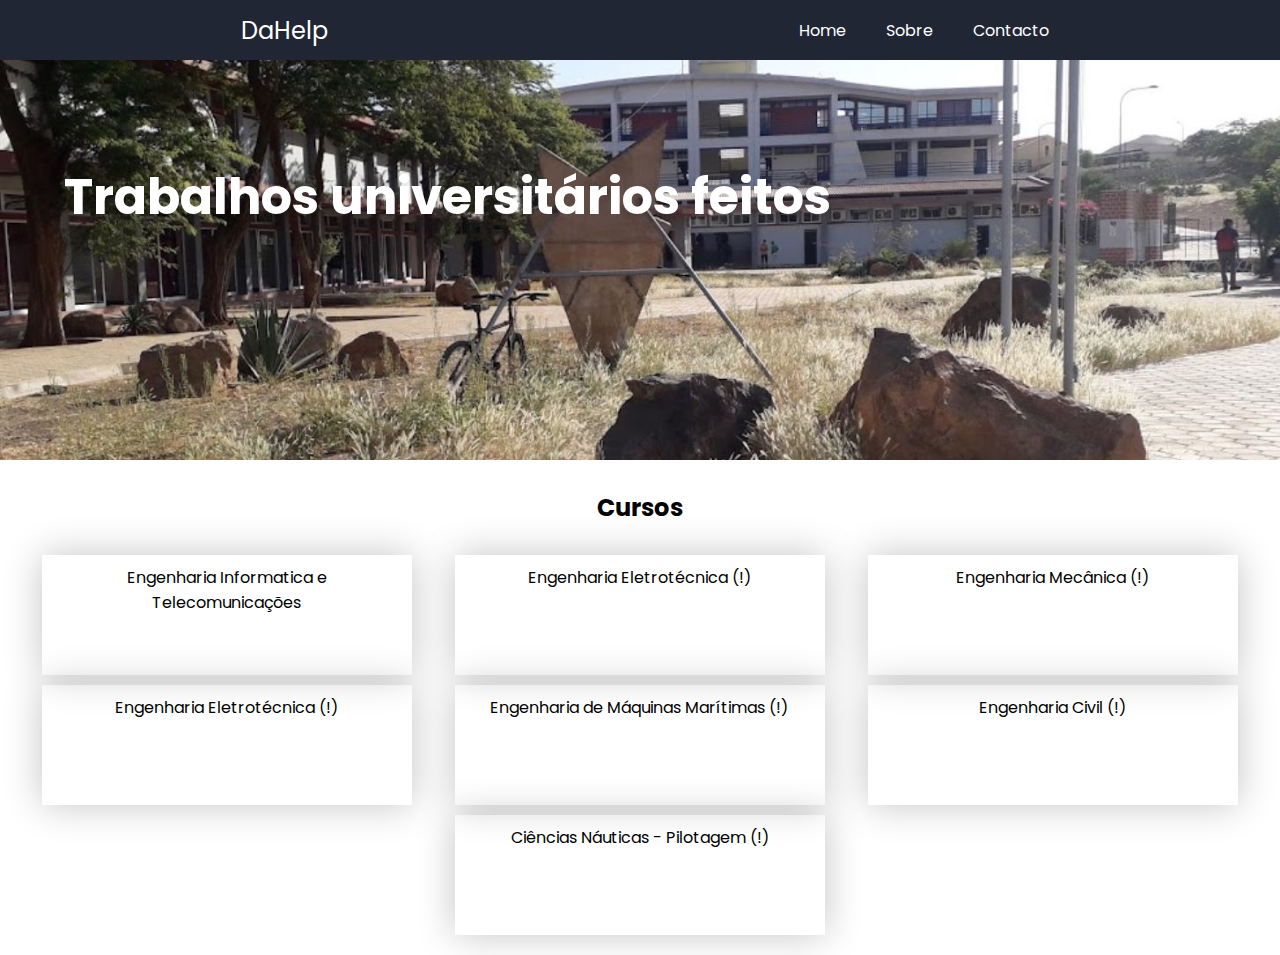
<file: index.html>
<!DOCTYPE html>
<html lang="Pt-pt">

<head>
    <meta charset="UTF-8">
    <meta http-equiv="X-UA-Compatible" content="IE=edge">
    <meta name="viewport" content="width=device-width, initial-scale=1.0">
    <link href="style.css" rel="stylesheet" />
    <title>DaHelp</title>
</head>

<body>
    <script src="app.js" defer></script>
    <nav>
        <div class="logo"><a href="./index.html">DaHelp</a></div>
        <ul class="menu">
            <li><a href="./index.html">Home</a></li>
            <li><a href="./sobreAplataforma/sobre.html">Sobre</a></li>
            <li><a href="./contacto/contacto.html">Contacto</a></li>
        </ul>
        <div class="burger">
            <div class="bar"></div>
            <div class="bar"></div>
            <div class="bar"></div>
        </div>
    </nav>

    <section class="intro">
        <h1>Trabalhos universitários feitos</h1>

    </section>


    <h2>Cursos</h2>
    <section class="cursos">
        
        <div class="curso">
            <a class="changecolor" href="./cursos/EngenhariaInformaticaeTele/index.html">
                                      
                <p class="cursoTitle">Engenharia Informatica e Telecomunicações</p>
            </a>
        </div>

        <div class="curso">
            <a class="changecolor" href="#">
                <p class="cursoTitle">Engenharia Eletrotécnica (!)</p>
            </a>
        </div>

        <div class="curso">
            <a class="changecolor" href="#">
                <p class="cursoTitle">Engenharia Mecânica (!)</p>
            </a>
        </div>

        <div class="curso">
            <a class="changecolor" href="#">
                <p class="cursoTitle">Engenharia Eletrotécnica (!)</p>
            </a>
        </div>

        <div class="curso">
            <a class="changecolor" href="#">
                <p class="cursoTitle">Engenharia de Máquinas Marítimas (!)</p>
            </a>
        </div>

        <div class="curso">
            <a class="changecolor" href="#">
                <p class="cursoTitle">Engenharia Civil (!)</p>
            </a>
        </div>

        <div class="curso">
            <a class="changecolor" href="#">
                <p class="cursoTitle">Ciências Náuticas - Pilotagem (!)</p>
            </a>
        </div>

    </section>

</body>

</html>
</file>
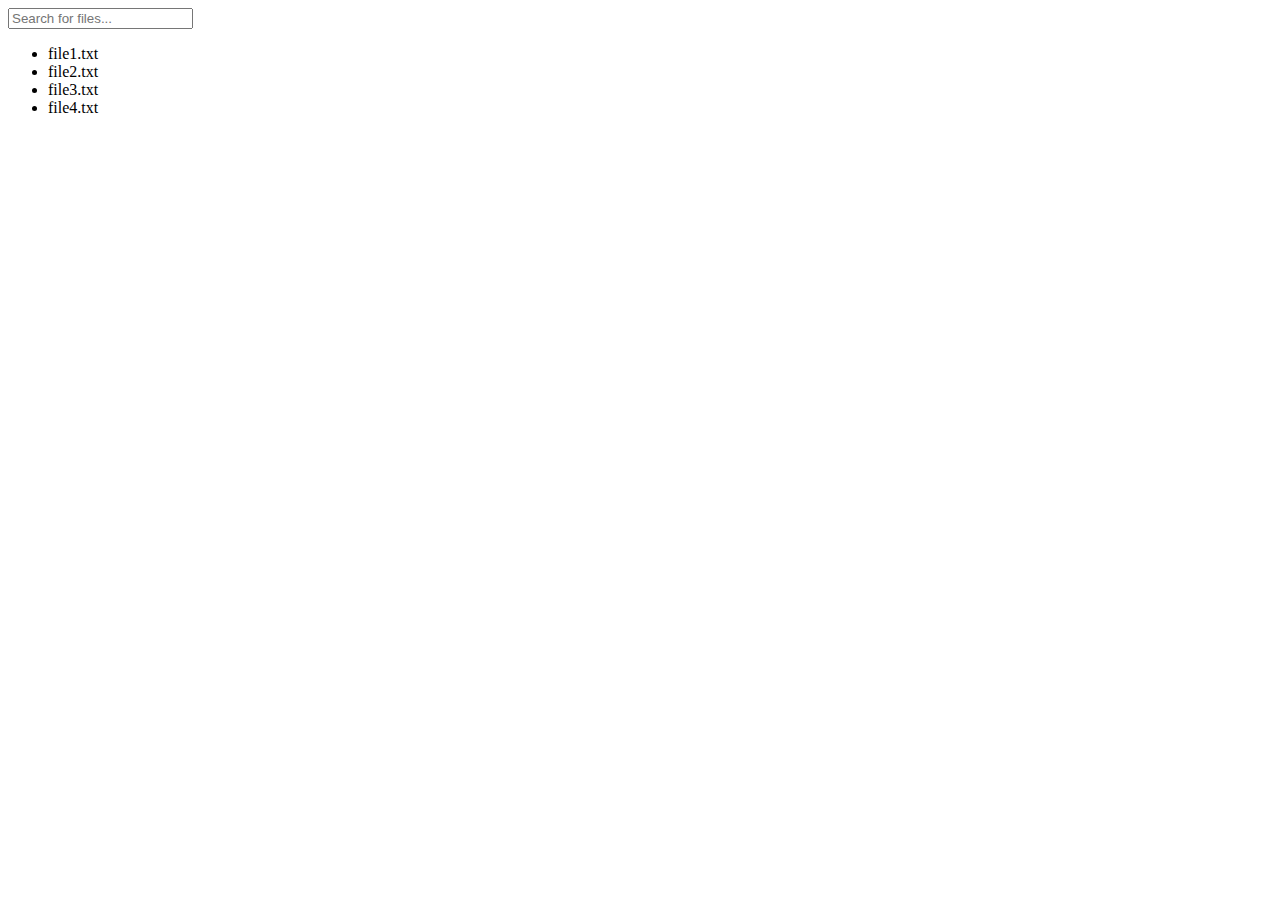
<file: testeFiles/index.html>
<!DOCTYPE html>
<html>
<head>
	<title>File Search</title>
</head>
<body>
    <script src="./app.js" defer></script>
	<input type="search" id="search-bar" placeholder="Search for files...">
	<ul id="file-list">
		<li>file1.txt</li>
		<li>file2.txt</li>
		<li>file3.txt</li>
		<li>file4.txt</li>
	</ul>
</body>
</html>
</file>
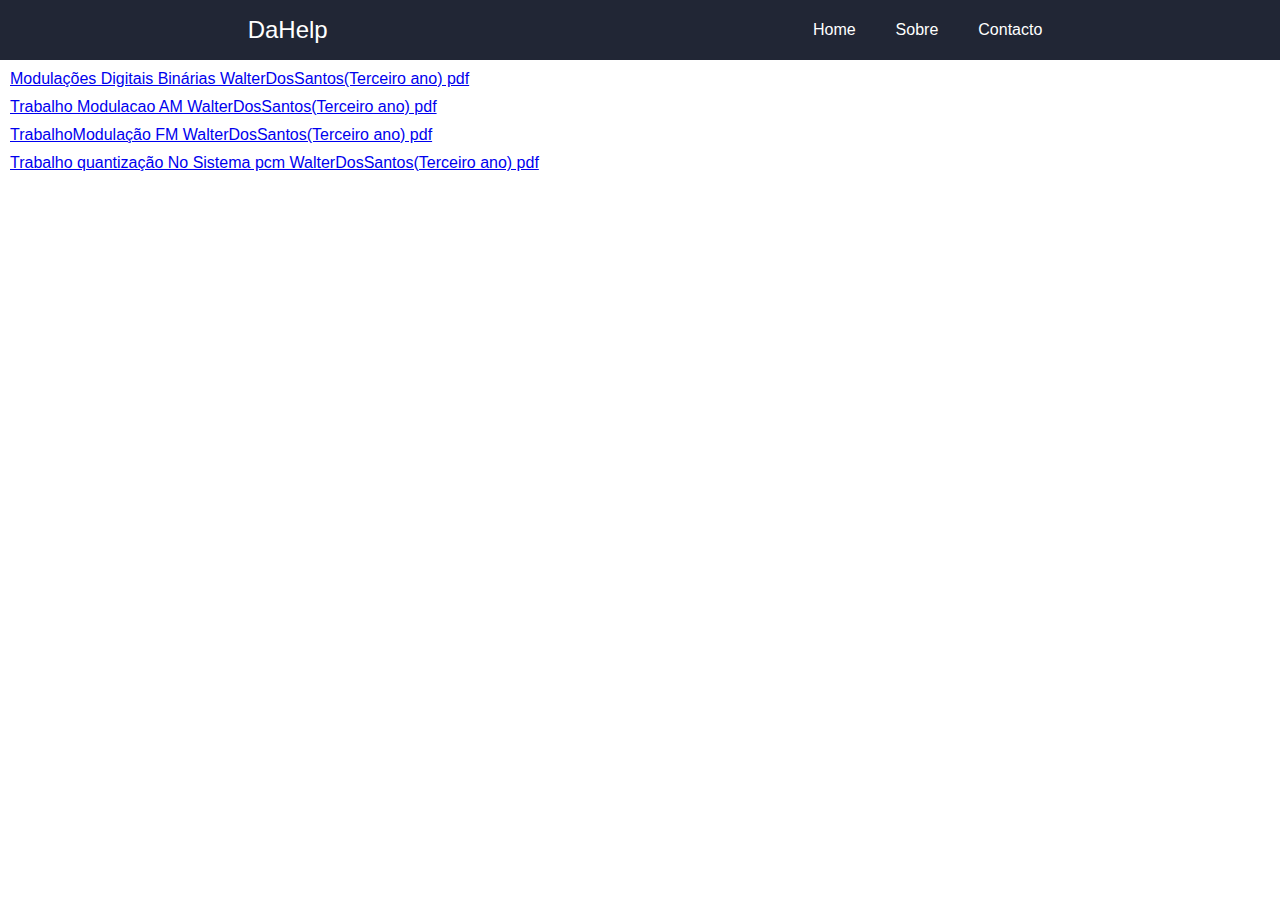
<file: cursos/EngenhariaInformaticaeTele/index.html>
<!DOCTYPE html>
<html lang="Pt-pt">

<head>
    <meta charset="UTF-8">
    <meta http-equiv="X-UA-Compatible" content="IE=edge">
    <meta name="viewport" content="width=device-width, initial-scale=1.0">
    <link href="style.css" rel="stylesheet" />
    <title>DaHelp</title>
</head>

<body>
    <script src="./../../app.js" defer></script>
    <nav>
        <div class="logo"><a href="./../../index.html">DaHelp</a></div>
        <ul class="menu">
            <li><a href="./../../index.html">Home</a></li>
            <li><a href="./../../sobreAplataforma/sobre.html">Sobre</a></li>
            <li><a href="./../../contacto/contacto.html">Contacto</a></li>
        </ul>
        <div class="burger">
            <div class="bar"></div>
            <div class="bar"></div>
            <div class="bar"></div>
        </div>
    </nav>

    <section class="content">
        <p><a href="./ModulaçõesDigitaisBinárias_WalterDosSantos.pdf" target="_blank">Modulações Digitais Binárias WalterDosSantos(Terceiro ano) pdf</a></p>
        <p><a href="./trabalhoModulacaoAM_WalterDosSantos.pdf" target="_blank">Trabalho Modulacao AM WalterDosSantos(Terceiro ano) pdf</a></p>
       <p><a href="./trabalhoModulaçãoFM_WalterdosSantos.pdf" target="_blank">TrabalhoModulação FM WalterDosSantos(Terceiro ano) pdf</a></p>
        <p><a href="./trabalhoquantizaçãoNoSistemapcm_WalterDosSantos.pdf" target="_blank">Trabalho quantização No Sistema pcm WalterDosSantos(Terceiro ano) pdf</a></p>
    </section>


</body>

</html>
</file>
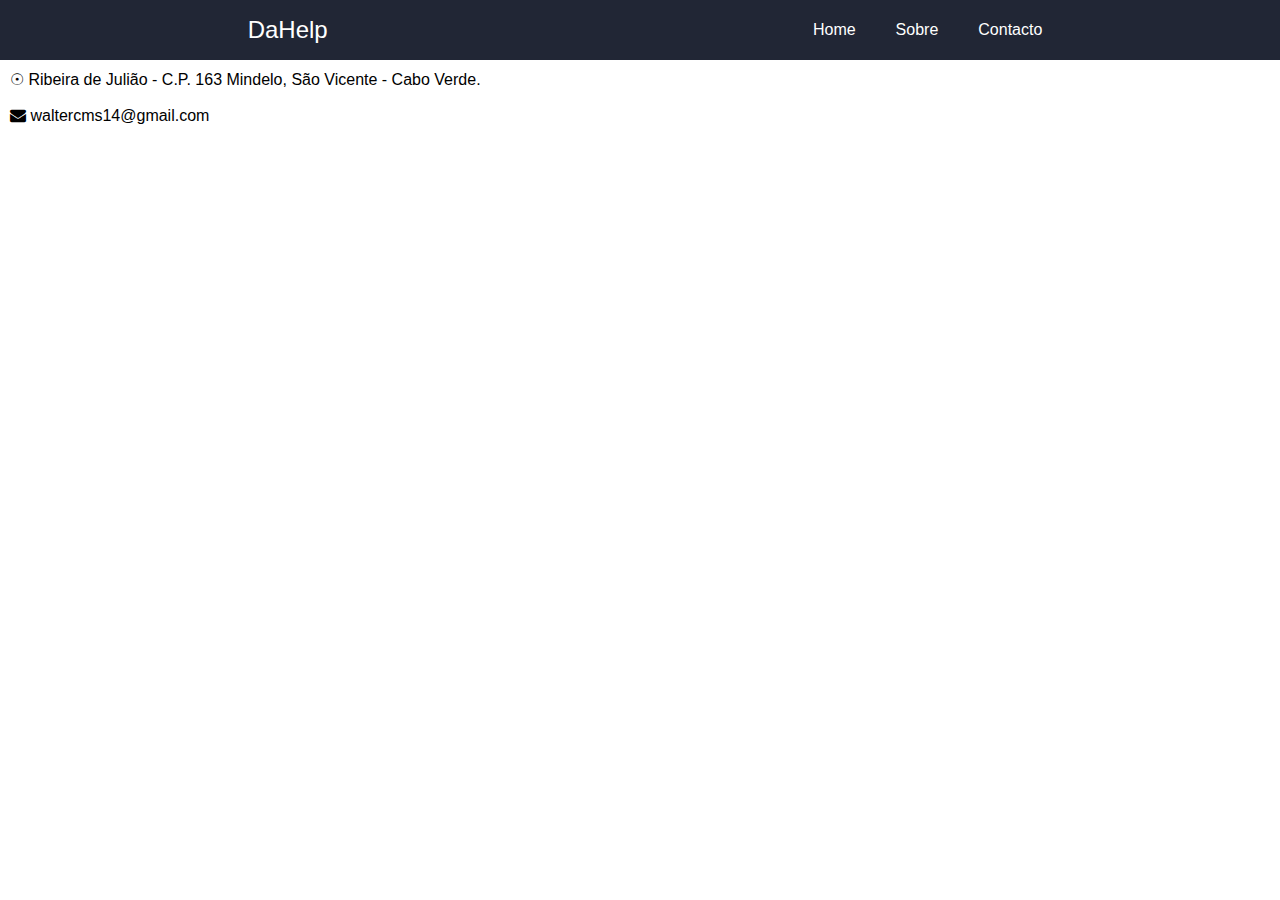
<file: contacto/contacto.html>
<!DOCTYPE html>
<html lang="Pt-pt">

<head>
    <meta charset="UTF-8">
    <meta http-equiv="X-UA-Compatible" content="IE=edge">
    <meta name="viewport" content="width=device-width, initial-scale=1.0">
    <link href="style.css" rel="stylesheet" />
    <link rel="stylesheet" href="https://cdnjs.cloudflare.com/ajax/libs/font-awesome/4.7.0/css/font-awesome.min.css">
    <title>DaHelp</title>
</head>

<body>
    <script src="./../app.js" defer></script>
    <nav>
        <div class="logo"><a href="./../index.html">DaHelp</a></div>
        <ul class="menu">
            <li><a href="./../index.html">Home</a></li>
            <li><a href="./../sobreAplataforma/sobre.html">Sobre</a></li>
            <li><a href="./contacto.html">Contacto</a></li>
        </ul>
        <div class="burger">
            <div class="bar"></div>
            <div class="bar"></div>
            <div class="bar"></div>
        </div>
    </nav>


    <section class="content">
        <p> ☉   Ribeira de Julião - C.P. 163 Mindelo,  São Vicente - Cabo Verde.</p>
    </br>
        <p><i class="fa fa-envelope"></i> waltercms14@gmail.com</p>
   
    </section>


</body>

</html>
</file>
<file: style.css>
@import url('https://fonts.googleapis.com/css?family=Poppins:400,500,700');

*{
    margin:0;
    padding: 0;
    font-family: 'Poppins', sans-serif;
}


body{
    overflow-x:hidden ;
}

nav {
    background-color: #212635;
    color: #fff;
    display: flex;
    justify-content: space-around;
    align-items: center;
    height: 60px;
    position: fixed;
    top: 0;
    left: 0;
    right: 0;
    z-index: 999;
  }
  
  .logo {
    font-size: 24px;
    padding: 10px;
  }
  
  .menu {
    display: flex;
    list-style: none;
    margin: 0;
    padding: 0;
  }
  
  .menu li {
    margin-right: 20px;
  }
  
  .menu li:last-child {
    margin-right: 0;
  }
  
  .menu a, .logo a {
    color: #fff;
    text-decoration: none;
    padding: 10px;
  }
  
  .burger {
    display: none;
  }
  

/*
/*---------------------- INTRO ---------------------------------*/
.intro{
    margin-top: 60px;
    width: 100vw;
    height: 25em;
    background-image: url('image/img.png');
    background-position: center;
    background-repeat: no-repeat;
    background-size: cover;
}

h1{
    word-wrap: break-word;
    position: relative;
    top:25%;
    left: 5%;
    margin-right: 20%;
    color:rgb(255, 255, 255);
    font-size: calc(24px + 2vw);
}

h2{
  text-align: center;
  margin-top: 30px;

}

/*--------------------------------------------------------------*/




/*----------------------- CURSOS ------------------------------ */

.cursos{
  display: flex;
  flex-wrap: wrap;
  justify-content: space-around;
  padding: 20px;
}

.curso{
  padding: 10px;
  box-shadow: 0px 0px 36px 0px rgba(196,196,196,1);
  text-align: center;
  width: 350px;
  height: 100px;
  margin-top: 10px;
  color: black;
}

.curso p {
  width: 100%;
  height: 100%;
}

.curso a {
  text-decoration: none;
  color:black;
}

.curso p:hover{
  color: white;
}

.curso:hover{
  background-color: rgb(5, 34, 39);
  color: white;
}



/*--------------------------------------------------------------*/









@media (max-width: 768px) {
    .menu {
      display: none;
    }
  
    .burger {
      display: block;
      cursor: pointer;
      padding: 10px;
    }
  
    .bar {
      background-color: #fff;
      height: 3px;
      margin: 5px 0;
      width: 25px;
    }
  
    .nav-active .bar:nth-child(1) {
      transform: rotate(-45deg) translate(-5px, 6px);
    }
  
    .nav-active .bar:nth-child(2) {
      opacity: 0;
    }
  
    .nav-active .bar:nth-child(3) {
      transform: rotate(45deg) translate(-5px, -6px);
  
    }
  
    .nav-active .menu {
      display: block;
      position: absolute;
      height: 100vh;
      left: 0;
      top:60px;
      right: 0;
      background-color: #2c363db2;
      backdrop-filter: blur(4px);
      animation: animationMenu 500ms ease-out;
    }

    @keyframes animationMenu {
        0% {
            top:0;
        }
        100%{
            top:60px;
        }
    }
  
    .nav-active .menu li {
      font-size: 16pt;
      margin-top: 50px;
      text-align: center;
      width: 100%;
    }
}









/*---------------animation for the page ---------*/
.cursos{
  animation: transitionIN 1s;
}



@keyframes transitionIN{

  from{
    opacity: 0;
    transform: rotateX(-100deg);
  }

  to{
    opacity: 1;
    transform: rotateX(0);
  }

}
</file>
<file: cursos/EngenhariaInformaticaeTele/style.css>
* {
  margin: 0;
  padding: 0;
  font-family: 'Poppins', sans-serif;
}


body {
  overflow-x: hidden;
}

nav {
  background-color: #212635;
  color: #fff;
  display: flex;
  justify-content: space-around;
  align-items: center;
  height: 60px;
  position: fixed;
  top: 0;
  left: 0;
  right: 0;
  z-index: 999;
}

.logo {
  font-size: 24px;
  padding: 10px;
}

.menu {
  display: flex;
  list-style: none;
  margin: 0;
  padding: 0;
}

.menu li {
  margin-right: 20px;
}

.menu li:last-child {
  margin-right: 0;
}

.menu a, .logo a {
  color: #fff;
  text-decoration: none;
  padding: 10px;
}

.burger {
  display: none;
}



/*---------------------- INTRO ---------------------------------*/
.intro {
  margin-top: 60px;
  width: 100vw;
  height: 25em;
  background-image: url('image/img.png');
  background-position: center;
  background-repeat: no-repeat;
  background-size: cover;
}

h1 {
  word-wrap: break-word;
  position: relative;
  top: 25%;
  left: 5%;
  margin-right: 20%;
  color: rgb(255, 255, 255);
  font-size: calc(24px + 2vw);
}

/*--------------------------------------------------------------*/




.content {
  display: block;
  margin-top: 60px;
  padding: 10px;
}

.content p {
  margin-bottom: 10px;
}









/*------------------------------------------ dispositivos moveis ----------------------*/

@media (max-width: 768px) {
  .menu {
    display: none;
  }

  .burger {
    display: block;
    cursor: pointer;
    padding: 10px;
  }

  .bar {
    background-color: #fff;
    height: 3px;
    margin: 5px 0;
    width: 25px;
  }

  .nav-active .bar:nth-child(1) {
    transform: rotate(-45deg) translate(-5px, 6px);
  }

  .nav-active .bar:nth-child(2) {
    opacity: 0;
  }

  .nav-active .bar:nth-child(3) {
    transform: rotate(45deg) translate(-5px, -6px);

  }

  .nav-active .menu {
    display: block;
    position: absolute;
    height: 100vh;
    left: 0;
    top: 60px;
    right: 0;
    background-color: #2c363db2;
    backdrop-filter: blur(4px);
    animation: animationMenu 500ms ease-out;
  }

  @keyframes animationMenu {
    0% {
      top: 0;
    }

    100% {
      top: 60px;
    }
  }

  .nav-active .menu li {
    font-size: 16pt;
    margin-top: 50px;
    text-align: center;
    width: 100%;
  }
}

/*------------------------------------------------------------------------------------*/
</file>
<file: contacto/style.css>
*{
    margin:0;
    padding: 0;
    font-family: 'Poppins', sans-serif;
}


body{
    overflow-x:hidden ;
}

nav {
    background-color: #212635;
    color: #fff;
    display: flex;
    justify-content: space-around;
    align-items: center;
    height: 60px;
    position: fixed;
    top: 0;
    left: 0;
    right: 0;
    z-index: 999;
  }
  
  .logo {
    font-size: 24px;
    padding: 10px;
  }
  
  .menu {
    display: flex;
    list-style: none;
    margin: 0;
    padding: 0;
  }
  
  .menu li {
    margin-right: 20px;
  }
  
  .menu li:last-child {
    margin-right: 0;
  }
  
  .menu a, .logo a {
    color: #fff;
    text-decoration: none;
    padding: 10px;
  }
  
  .burger {
    display: none;
  }
  



.content{
  margin-top:60px;
  padding: 10px;
}






@media (max-width: 768px) {
    .menu {
      display: none;
    }
  
    .burger {
      display: block;
      cursor: pointer;
      padding: 10px;
    }
  
    .bar {
      background-color: #fff;
      height: 3px;
      margin: 5px 0;
      width: 25px;
    }
  
    .nav-active .bar:nth-child(1) {
      transform: rotate(-45deg) translate(-5px, 6px);
    }
  
    .nav-active .bar:nth-child(2) {
      opacity: 0;
    }
  
    .nav-active .bar:nth-child(3) {
      transform: rotate(45deg) translate(-5px, -6px);
  
    }
  
    .nav-active .menu {
      display: block;
      position: absolute;
      height: 100vh;
      left: 0;
      top:60px;
      right: 0;
      background-color: #2c363db2;
      backdrop-filter: blur(4px);
      animation: animationMenu 500ms ease-out;
    }

    @keyframes animationMenu {
        0% {
            top:0;
        }
        100%{
            top:60px;
        }
    }
  
    .nav-active .menu li {
      font-size: 16pt;
      margin-top: 50px;
      text-align: center;
      width: 100%;
    }
}






/*---------------animation for the page ---------*/
.content{
  animation: transitionIN 1s;
}



@keyframes transitionIN{

  from{
    opacity: 0;
    transform: rotatex(-100deg);
  }

  to{
    opacity: 1;
    transform: rotateX(0);
  }

}
</file>
